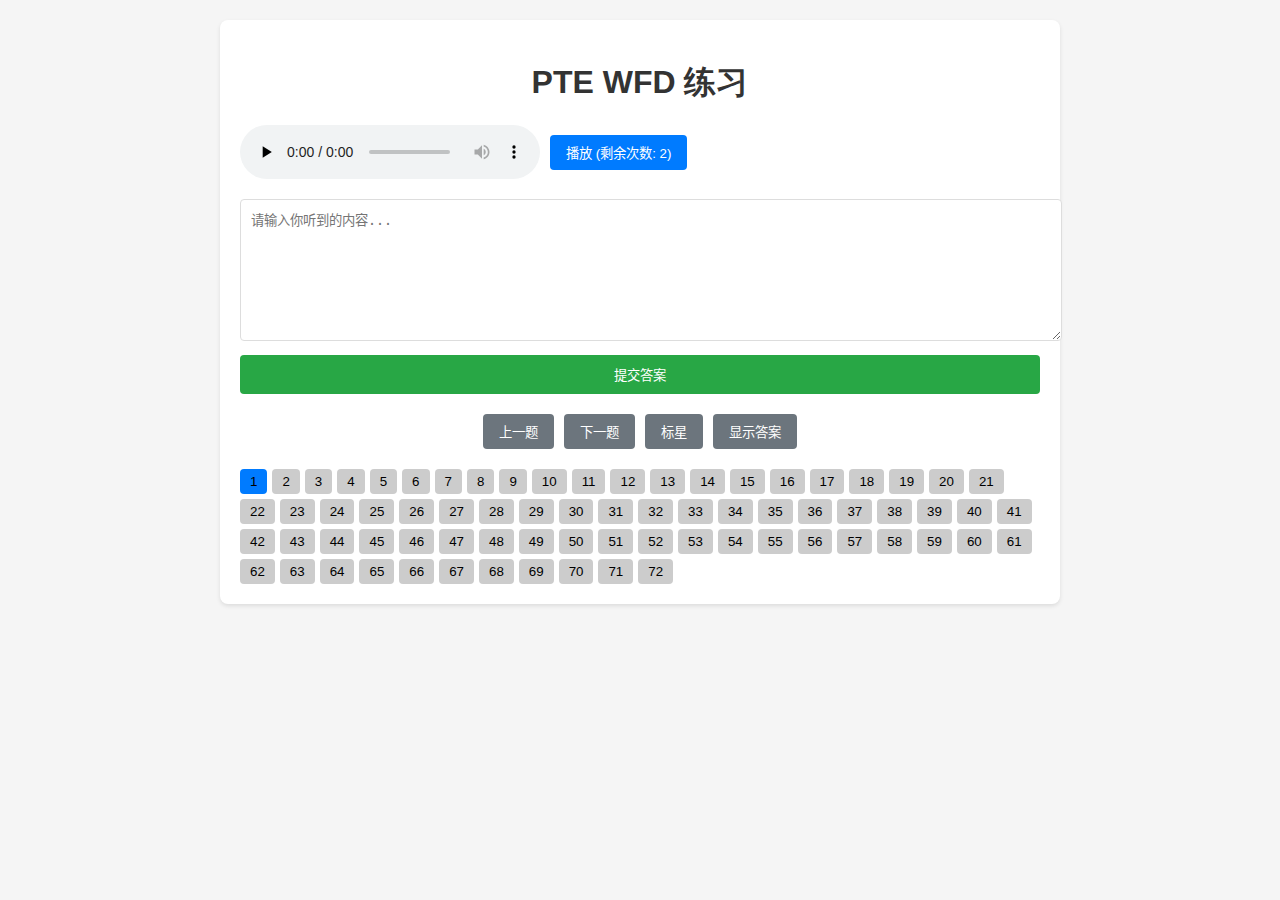
<file: index.html>
<!DOCTYPE html>
<html lang="zh">
<head>
    <meta charset="UTF-8">
    <meta http-equiv="refresh" content="0; url=wfd.html">
    <title>Redirecting...</title>
</head>
<body>
    <p>正在跳转到 PTE 练习页面... 如果没有自动跳转，请 <a href="wfd.html">点击这里</a>。</p>
</body>
</html>
</file>
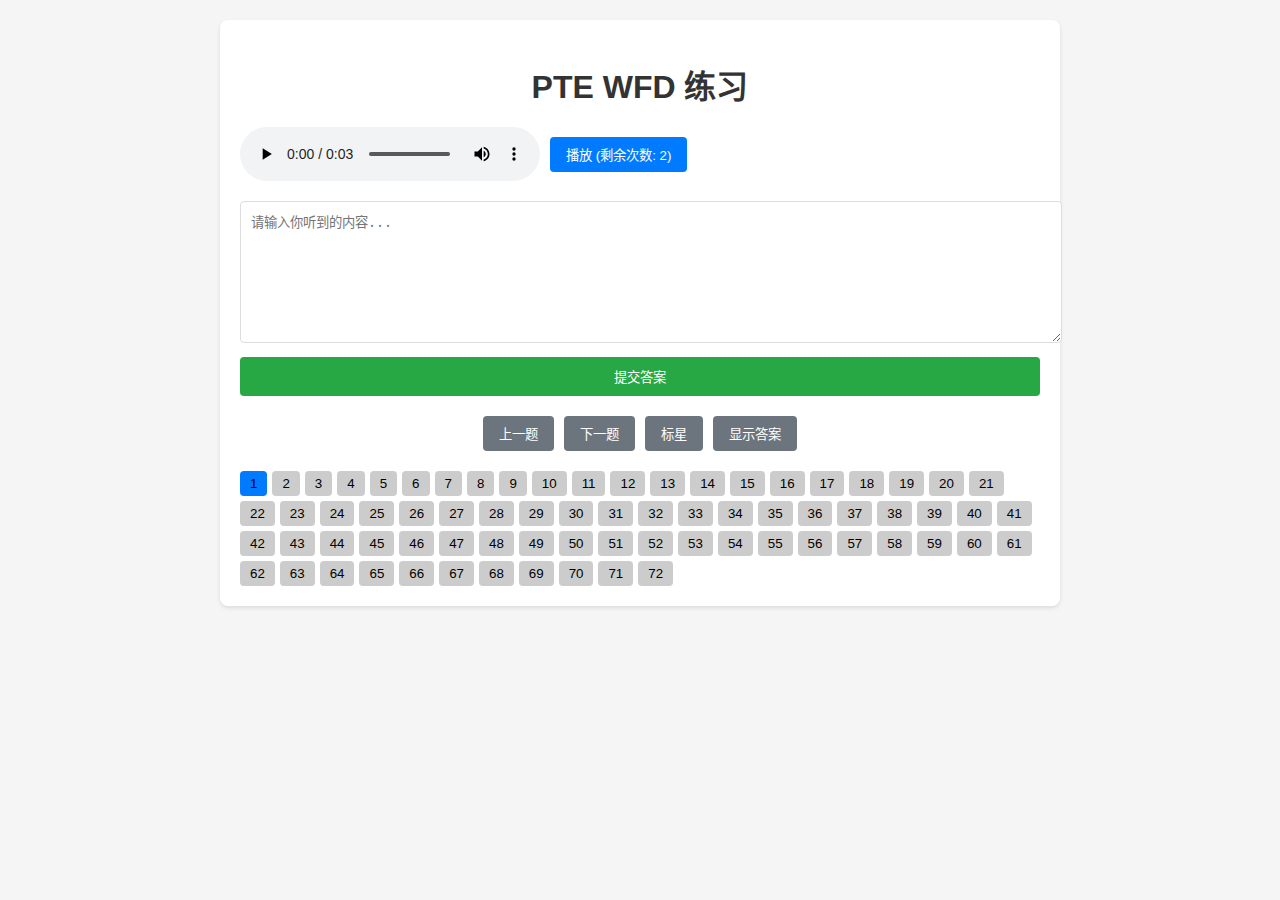
<file: wfd.html>
<!DOCTYPE html>
<html lang="zh-CN">
<head>
  <meta charset="UTF-8">
  <meta name="viewport" content="width=device-width, initial-scale=1.0">
  <title>PTE WFD 练习</title>
  <link rel="stylesheet" href="wfd.css">
</head>
<body>
  <div class="container">
    <h1>PTE WFD 练习</h1>
    
    <!-- 音频控制 -->
    <div class="audio-controls">
      <audio id="audioPlayer" controls></audio>
      <button id="playBtn">播放 (剩余次数: <span id="playCount">2</span>)</button>
    </div>

    <!-- 答题区域 -->
    <div class="answer-area">
      <textarea id="userInput" placeholder="请输入你听到的内容..."></textarea>
      <button id="submitBtn">提交答案</button>
    </div>

    <!-- 结果展示 -->
    <div class="result-box">
      <h3>你的答案:</h3>
      <div id="userAnswerHighlight" class="answer-text"></div>
      <h3>正确答案:</h3>
      <div id="correctAnswerHighlight" class="answer-text"></div>
      <p>得分: <span id="scoreDisplay"></span></p>
      <p>中文翻译: <span id="chineseTranslation"></span></p>
    </div>

    <!-- 导航控制 -->
    <div class="navigation">
      <button id="prevBtn">上一题</button>
      <button id="nextBtn">下一题</button>
      <button id="starBtn">标星</button>
      <button id="showAnswerBtn">显示答案</button>
    </div>

    <!-- 题目编号导航 -->
    <div id="questionNumbers" class="question-numbers"></div>
  </div>

  <script src="wfd.js"></script>
</body>
</html>
</file>
<file: wfd.css>
/* 基础样式 */
body {
  font-family: Arial, sans-serif;
  margin: 0;
  padding: 20px;
  background-color: #f5f5f5;
}

.container {
  max-width: 800px;
  margin: 0 auto;
  background: white;
  padding: 20px;
  border-radius: 8px;
  box-shadow: 0 2px 4px rgba(0,0,0,0.1);
}

h1 {
  color: #333;
  text-align: center;
  margin-bottom: 20px;
}

/* 音频控制 */
.audio-controls {
  margin-bottom: 20px;
  display: flex;
  gap: 10px;
  align-items: center;
}

#playBtn {
  padding: 8px 16px;
  background-color: #007bff;
  color: white;
  border: none;
  border-radius: 4px;
  cursor: pointer;
}

#playBtn:disabled {
  background-color: #ccc;
  cursor: not-allowed;
}

/* 答题区域 */
.answer-area {
  margin-bottom: 20px;
}

#userInput {
  width: 100%;
  height: 120px;
  padding: 10px;
  border: 1px solid #ddd;
  border-radius: 4px;
  resize: vertical;
}

#submitBtn {
  display: block;
  width: 100%;
  padding: 10px;
  margin-top: 10px;
  background-color: #28a745;
  color: white;
  border: none;
  border-radius: 4px;
  cursor: pointer;
}

/* 结果展示 */
.result-box {
  display: none;
  margin-top: 20px;
  padding: 15px;
  background-color: #f8f9fa;
  border-radius: 4px;
}

.answer-text {
  padding: 10px;
  margin: 10px 0;
  background-color: white;
  border: 1px solid #ddd;
  border-radius: 4px;
}

.correct-word {
  color: #28a745;
}

.extra-word {
  color: black;
  opacity: 0.7;
}

.wrong-word {
  color: red;
  text-decoration: line-through;
}

.missing-word {
  color: #007bff;
}

/* 导航控制 */
.navigation {
  display: flex;
  gap: 10px;
  justify-content: center;
  margin: 20px 0;
}

.navigation button {
  padding: 8px 16px;
  background-color: #6c757d;
  color: white;
  border: none;
  border-radius: 4px;
  cursor: pointer;
}

.navigation button.active {
  background-color: #ffc107;
  color: #333;
}

#starBtn.active {
  background-color: #ffc107;
  color: #333;
}

/* 题目编号导航 */
.question-numbers {
  display: flex;
  flex-wrap: wrap;
  gap: 5px;
  margin-top: 20px;
}

.question-num {
  padding: 5px 10px;
  background-color: #e9ecef;
  border: none;
  border-radius: 4px;
  cursor: pointer;
}

.question-num.current {
  background-color: #007bff;
  color: white;
}

.question-num.starred {
  background-color: #ffc107;
  color: #333;
}
</file>
